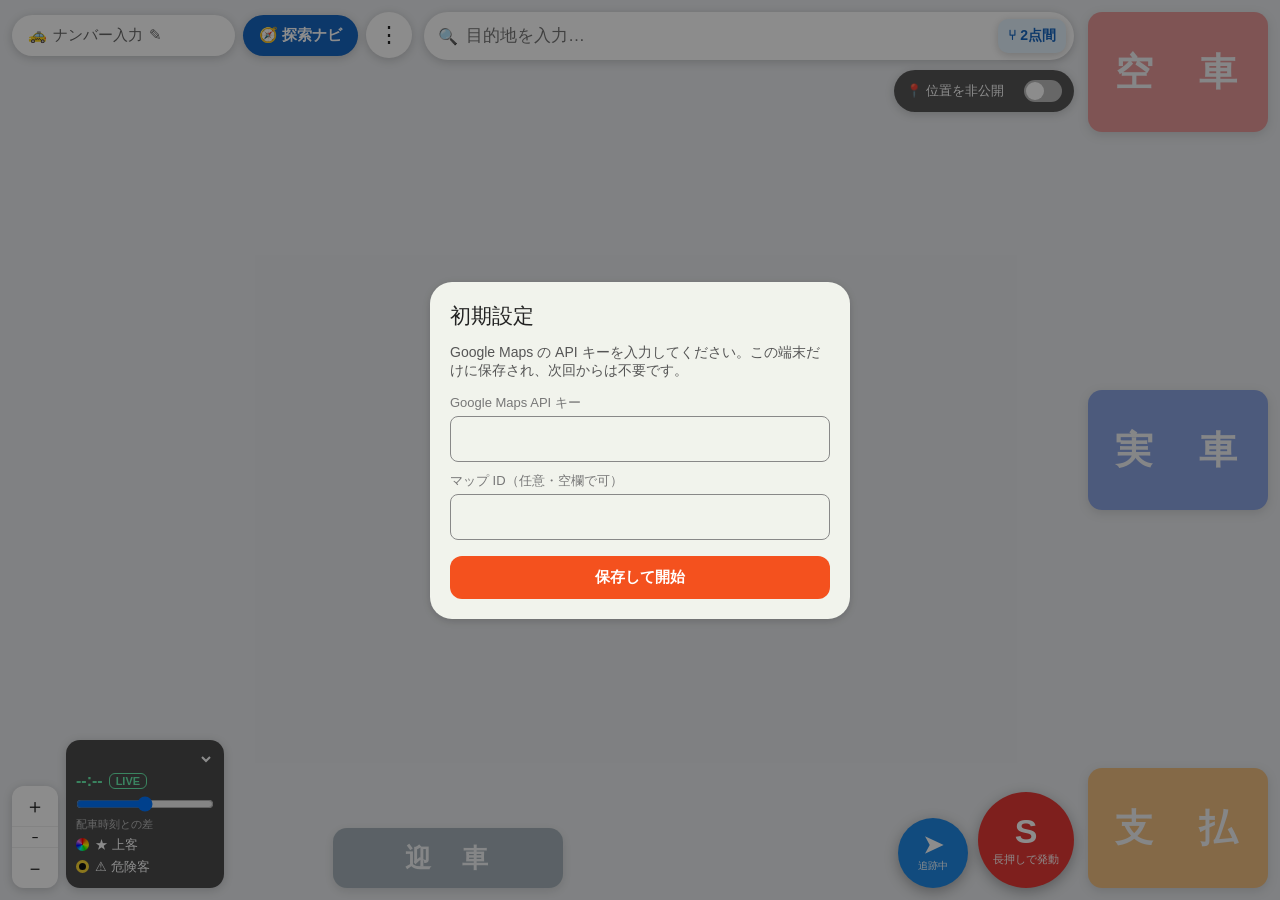
<file: index.html>
<!DOCTYPE html>
<html lang="ja">
<head>
<meta charset="utf-8">
<meta name="viewport" content="width=device-width, initial-scale=1, maximum-scale=1, user-scalable=no, viewport-fit=cover">
<meta name="apple-mobile-web-app-capable" content="yes">
<meta name="mobile-web-app-capable" content="yes">
<meta name="theme-color" content="#1565c0">
<title>Carp-taxi</title>
<link rel="icon" href="data:image/svg+xml,%3Csvg xmlns='http://www.w3.org/2000/svg' viewBox='0 0 64 64'%3E%3Crect width='64' height='64' rx='14' fill='%231565c0'/%3E%3Ctext x='32' y='45' font-size='36' text-anchor='middle'%3E%F0%9F%9A%95%3C/text%3E%3C/svg%3E">
<link rel="manifest" href="manifest.webmanifest">
<link rel="stylesheet" href="css/app.css">
</head>
<body>
<div id="map"></div>

<!-- 通常時の操作部品 -->
<div id="ui">
  <div class="top">
    <button id="btnPlate" class="pill"><span class="ic">🚕</span><span id="plateText">ナンバー入力</span> ✎</button>
    <button id="btnExplore" class="pill blue">🧭 探索ナビ</button>
    <button id="btnMenu" class="round" aria-label="メニュー">⋮</button>
  </div>
  <div class="search">
    <span class="ic">🔍</span>
    <input id="q" type="search" placeholder="目的地を入力…" autocomplete="off" enterkeyhint="search">
    <button id="btnTwo" class="chip">⑂ 2点間</button>
  </div>
  <div id="results" class="results" hidden></div>

  <div id="legend" class="legend">
    <select id="dowSel"></select>
    <div class="clock"><span id="clock">--:--</span><button id="btnLive" class="live on">LIVE</button></div>
    <input id="slider" type="range" min="0" max="1439" step="10">
    <div class="cap">配車時刻との差</div>
    <div id="levels"></div>
    <div class="lv"><i class="dot vip"></i>★ 上客</div>
    <div class="lv"><i class="dot ng"></i>⚠ 危険客</div>
  </div>

  <div class="zoom"><button id="zin">＋</button><span id="scale">–</span><button id="zout">－</button></div>
  <label class="private"><span>📍 位置を非公開</span><input id="chkPrivate" type="checkbox"><i></i></label>
  <div id="meter" class="meter">
    <button data-m="vacant" class="m-vacant">空　車</button>
    <button data-m="occupied" class="m-occupied">実　車</button>
    <button data-m="pay" class="m-pay">支　払</button>
    <button data-m="pickup" class="m-pickup">迎　車</button>
  </div>
  <button id="btnFollow" class="fab follow on"><span>➤</span><small>追跡中</small></button>
  <button id="btnS" class="fab sos"><span>S</span><small>長押しで発動</small></button>
  <div id="tripBar" class="tripbar" hidden></div>
</div>

<!-- 地図をタップした地点の操作 -->
<div id="pinBar" class="sheet small" hidden></div>

<!-- ナビ中の表示 -->
<div id="nav" hidden>
  <div class="navtop"><div id="navArrow" class="arrow">↑</div><div><div id="navDist" class="ndist"></div><div id="navText" class="ntext"></div></div></div>
  <div id="navNext" class="navnext" hidden></div>
  <div class="navside">
    <button id="navMute" class="round">🔊</button>
    <button id="navOver" class="round">🗺</button>
    <button id="navTraffic" class="round">🚦</button>
  </div>
  <div id="navSpeed" class="speed"><b>0</b><small>km/h</small></div>
  <div class="navbottom">
    <div><b id="navEta">--:--</b><small>到着予定</small></div>
    <div><b id="navRemT"></b><small id="navRemD"></small></div>
    <button id="navEnd" class="btn red">終了</button>
  </div>
</div>

<div id="sheet" class="sheet" hidden></div>
<div id="dialog" class="dialog" hidden><div class="box" id="dialogBox"></div></div>
<div id="toast" class="toast" hidden></div>

<script src="vendor/qrcode.js"></script>
<script type="module" src="js/app.js"></script>
</body>
</html>
</file>
<file: css/app.css>
*{box-sizing:border-box;-webkit-tap-highlight-color:transparent}
html,body{margin:0;height:100%;overflow:hidden;font-family:-apple-system,BlinkMacSystemFont,"Hiragino Sans","Noto Sans JP",sans-serif;color:#222;overscroll-behavior:none}
/* Google マップは地図の枠に position:relative を上書きするので、高さが 0 にならないよう固定する */
#map{position:fixed!important;inset:0;width:100%;height:100%;background:#e8eaed}
button{font:inherit;border:0;cursor:pointer;color:inherit}
[hidden]{display:none!important}
#ui>*,#nav>*{position:fixed;z-index:5}
.pill,.round,.chip,.search,.zoom,.legend,.private,.sheet,.box,.results{box-shadow:0 2px 10px rgba(0,0,0,.18)}

.top{top:calc(10px + env(safe-area-inset-top));left:10px;right:10px;display:flex;gap:8px;align-items:center}
.pill{background:#fff;border-radius:999px;padding:11px 16px;font-size:15px;color:#666;display:flex;gap:6px;align-items:center;white-space:nowrap;overflow:hidden}
.pill:first-child{flex:1;min-width:0}
.pill.blue{background:#1565c0;color:#fff;font-weight:700}
.round{width:46px;height:46px;border-radius:50%;background:#fff;font-size:22px;flex:none}
.search{top:calc(66px + env(safe-area-inset-top));left:10px;right:10px;background:#fff;border-radius:999px;display:flex;align-items:center;padding:6px 8px 6px 14px;gap:8px}
.search input{flex:1;min-width:0;border:0;outline:0;font-size:17px;background:transparent;padding:8px 0}
.chip{background:#e3f2fd;color:#1565c0;border-radius:10px;padding:8px 10px;font-weight:700;font-size:14px;white-space:nowrap}
.results{top:calc(122px + env(safe-area-inset-top));left:10px;right:10px;background:#fff;border-radius:14px;max-height:45vh;overflow:auto;z-index:8!important}
.results button{display:block;width:100%;text-align:left;background:#fff;padding:12px 14px;border-bottom:1px solid #eee}
.results b{display:block;font-size:15px}.results small{color:#777}

.legend{left:10px;bottom:calc(292px + env(safe-area-inset-bottom));width:150px;background:rgba(40,40,40,.82);color:#fff;border-radius:14px;padding:10px;font-size:13px}
.legend select{width:100%;background:transparent;color:#fff;border:0;font-size:14px;font-weight:700;margin-bottom:4px}
.legend select option{color:#222}
.clock{display:flex;align-items:center;gap:6px}
.clock span{color:#69f0ae;font-weight:700;font-size:16px}
.live{border:1px solid #888;color:#aaa;background:transparent;border-radius:6px;font-size:11px;padding:1px 6px;font-weight:700}
.live.on{border-color:#69f0ae;color:#69f0ae}
.legend input[type=range]{width:100%;margin:6px 0 2px}
.cap{color:#bbb;font-size:11px;margin:2px 0}
.lv{display:flex;align-items:center;gap:6px;line-height:1.7}
.dot{width:13px;height:13px;border-radius:50%;display:inline-block;flex:none}
.dot.vip{background:conic-gradient(red,orange,yellow,lime,cyan,blue,violet,red)}
.dot.ng{background:#111;border:3px solid #fdd835}
body.nolegend .legend{display:none}

.zoom{left:10px;bottom:calc(16px + env(safe-area-inset-bottom));background:#fff;border-radius:12px;display:flex;flex-direction:column;align-items:center;width:46px}
.zoom button{background:transparent;width:46px;height:40px;font-size:20px}
.zoom span{font-size:11px;font-weight:700;border-top:1px solid #eee;border-bottom:1px solid #eee;width:100%;text-align:center;padding:4px 0}
.private{left:66px;right:118px;bottom:calc(242px + env(safe-area-inset-bottom));background:rgba(70,70,70,.9);color:#fff;border-radius:999px;padding:8px 12px;display:flex;justify-content:space-between;align-items:center;font-size:14px;max-width:230px}
.private input{display:none}
.private i{width:38px;height:22px;border-radius:999px;background:#bbb;position:relative;transition:.2s;flex:none}
.private i:after{content:"";position:absolute;left:2px;top:2px;width:18px;height:18px;border-radius:50%;background:#fff;transition:.2s}
.private input:checked+i{background:#e53935}.private input:checked+i:after{left:18px}
/* メーターと同じ並び（上から 空車・実車・支払）。いまの状態のボタンだけ濃く表示する */
.meter{left:66px;right:118px;bottom:calc(16px + env(safe-area-inset-bottom));max-width:300px;display:flex;flex-direction:column;gap:6px}
.meter button{height:52px;border-radius:12px;color:#fff;font-size:23px;font-weight:800;letter-spacing:.1em;opacity:.45;border:3px solid transparent;box-shadow:0 3px 10px rgba(0,0,0,.25)}
.meter button.on{opacity:1;border-color:#fff;box-shadow:0 0 0 3px rgba(0,0,0,.55),0 4px 14px rgba(0,0,0,.35)}
.meter.busy{pointer-events:none}.meter.busy button{opacity:.3}
.m-vacant{background:#e53935}.m-occupied{background:#1a4fd6}.m-pay{background:#fb8c00}
.meter .m-pickup{background:#546e7a;height:40px;font-size:18px}
.fab{right:12px;width:96px;height:96px;border-radius:50%;color:#fff;display:flex;flex-direction:column;align-items:center;justify-content:center;box-shadow:0 4px 14px rgba(0,0,0,.3);user-select:none;-webkit-user-select:none;touch-action:none}
.fab span{font-size:34px;font-weight:800;line-height:1}.fab small{font-size:11px;margin-top:4px}
.follow{bottom:calc(124px + env(safe-area-inset-bottom));background:#9e9e9e}.follow.on{background:#1e88e5}
.sos{bottom:calc(16px + env(safe-area-inset-bottom));background:#e53935}
.sos.arming{transform:scale(1.12);transition:transform 1s linear}
.sos.active{background:#7f0000}
.tripbar{top:calc(122px + env(safe-area-inset-top));left:10px;right:10px;background:#fb8c00;color:#fff;border-radius:12px;padding:8px 12px;font-size:14px;font-weight:700;text-align:center}

.sheet{position:fixed;left:0;right:0;bottom:0;z-index:20;background:#fff;border-radius:18px 18px 0 0;max-height:82vh;overflow:auto;padding:14px 14px calc(18px + env(safe-area-inset-bottom))}
.sheet.small{z-index:9}
.sheet h2{margin:0 0 10px;font-size:18px;display:flex;justify-content:space-between;align-items:center}
.sheet h2 button{background:#eee;border-radius:50%;width:34px;height:34px}
.row{display:flex;gap:8px;flex-wrap:wrap;margin:8px 0}
.btn{background:#eee;border-radius:12px;padding:12px 14px;font-weight:700;font-size:15px;flex:1;min-width:110px}
.btn.blue{background:#1565c0;color:#fff}.btn.red{background:#e53935;color:#fff}.btn.orange{background:#f4511e;color:#fff}.btn.line{background:#fff;border:1.5px solid #888}
.list>*{display:block;width:100%;text-align:left;background:#f6f6f6;border-radius:12px;padding:11px 12px;margin:6px 0;font-size:14px}
.list b{display:block;font-size:15px}.list small{color:#666}
.menu button{display:flex;gap:14px;align-items:center;width:100%;background:#fff;padding:15px 6px;font-size:17px;border-bottom:1px solid #eee;text-align:left}
.menu small{display:block;color:#777;font-size:12px}
.cards{display:grid;grid-template-columns:repeat(3,1fr);gap:8px;margin:8px 0}
.card{border-radius:12px;padding:10px 4px;text-align:center;font-size:12px;border:1.5px solid}
.card b{display:block;font-size:18px}
.card.c1{background:#e3f2fd;border-color:#90caf9;color:#1565c0}.card.c2{background:#fff3e0;border-color:#ffcc80;color:#ef6c00}.card.c3{background:#ffebee;border-color:#ef9a9a;color:#e53935}
.routebox{background:#1a237e;color:#fff;border-radius:12px;padding:12px;margin:8px 0;font-size:14px}
.routebox .big{font-size:17px;font-weight:700;margin:6px 0;padding-bottom:6px;border-bottom:1px solid rgba(255,255,255,.3)}
.routebox .stop{display:flex;justify-content:space-between;gap:8px;line-height:1.8}.routebox .stop span:last-child{opacity:.8;white-space:nowrap}
.alt{border:2px solid #ddd;background:#fff}.alt.on{border-color:#1565c0;background:#e3f2fd}
.bars{display:flex;align-items:flex-end;gap:2px;height:110px;margin:8px 0}
.bars div{flex:1;background:#f4511e;border-radius:3px 3px 0 0;min-height:1px;position:relative}
.bars div span{position:absolute;bottom:-16px;left:0;right:0;text-align:center;font-size:9px;color:#666}

.dialog{position:fixed;inset:0;z-index:30;background:rgba(0,0,0,.45);display:flex;align-items:center;justify-content:center;padding:16px}
.box{background:#f1f3ec;border-radius:22px;padding:20px;width:100%;max-width:420px;max-height:88vh;overflow:auto}
.box h2{margin:0 0 12px;font-size:21px;font-weight:500}
.box label{display:block;font-size:13px;color:#777;margin:10px 0 4px}
.box input[type=text],.box input[type=time],.box input[type=password],.box textarea,.box select{width:100%;font-size:17px;padding:12px;border:1.5px solid #888;border-radius:8px;background:transparent}
.addr{background:#fff;border-radius:10px;padding:12px;font-size:15px}
.tags{display:flex;gap:6px;flex-wrap:wrap}
.tags button{background:#fff;border:1.5px solid #bbb;border-radius:999px;padding:7px 12px;font-size:14px}
.tags button.on{background:#1565c0;color:#fff;border-color:#1565c0}
.actions{display:flex;justify-content:flex-end;gap:10px;margin-top:16px}
.actions .txt{background:transparent;color:#2e7d32;font-size:16px;padding:10px}
.toast{position:fixed;left:50%;top:calc(180px + env(safe-area-inset-top));transform:translateX(-50%);z-index:40;background:rgba(30,30,30,.92);color:#fff;border-radius:12px;padding:10px 16px;font-size:14px;max-width:88vw;text-align:center}

/* ナビ中 */
/* ナビ中も 空車・実車・支払 と S は押せるように残す */
body.navi #ui>:not(.meter):not(.sos):not(.tripbar){display:none}
body.navi .meter{left:92px;bottom:calc(96px + env(safe-area-inset-bottom))}
body.navi .sos{bottom:calc(96px + env(safe-area-inset-bottom))}
body.navi .tripbar{top:auto;bottom:calc(318px + env(safe-area-inset-bottom));left:92px;right:118px;font-size:12px;padding:5px 8px}
.navtop{top:calc(8px + env(safe-area-inset-top));left:8px;right:8px;background:#0d47a1;color:#fff;border-radius:16px;padding:12px 14px;display:flex;gap:14px;align-items:center;box-shadow:0 3px 12px rgba(0,0,0,.35)}
.arrow{font-size:54px;line-height:1;font-weight:700;width:60px;text-align:center}
.ndist{font-size:30px;font-weight:800}.ntext{font-size:16px;opacity:.95}
.navnext{top:calc(104px + env(safe-area-inset-top));left:8px;background:#1565c0;color:#fff;border-radius:0 0 12px 12px;padding:6px 12px;font-size:14px}
.navside{right:8px;top:calc(120px + env(safe-area-inset-top));display:flex;flex-direction:column;gap:8px}
.navside .off{opacity:.45}
.speed{left:10px;bottom:calc(96px + env(safe-area-inset-bottom));background:#fff;border:4px solid #222;border-radius:50%;width:70px;height:70px;display:flex;flex-direction:column;align-items:center;justify-content:center}
.speed b{font-size:24px;line-height:1}.speed small{font-size:10px}
.navbottom{left:0;right:0;bottom:0;background:#fff;padding:12px 14px calc(12px + env(safe-area-inset-bottom));display:flex;gap:14px;align-items:center;justify-content:space-between;border-radius:16px 16px 0 0;box-shadow:0 -3px 12px rgba(0,0,0,.2)}
.navbottom b{display:block;font-size:24px}.navbottom small{color:#666;font-size:12px}
.navbottom .btn{flex:none;min-width:84px}
@media (min-width:700px){.legend{width:180px}.sheet{max-width:520px;left:auto;right:12px;bottom:12px;border-radius:18px}}

.qr{background:#fff;border-radius:16px;padding:6px;margin:10px 0}.qr svg{width:100%;height:auto;display:block}

/* ===== タブレット横向き：車載メーターの画面と同じ位置にボタンを置く =====
   右端に上から 空車・実車・支払（画面の高さいっぱいに等間隔）、下段の左から 2 番目に 迎車。
   メニューやルートの画面は左側に出して、地図とボタンを隠さない。 */
@media (orientation:landscape) and (min-width:900px) and (min-height:540px){
  .top{left:12px;right:auto;width:400px;top:calc(12px + env(safe-area-inset-top))}
  .search{top:calc(12px + env(safe-area-inset-top));left:424px;right:206px}
  .results{top:calc(70px + env(safe-area-inset-top));left:424px;right:206px}
  .tripbar{top:calc(70px + env(safe-area-inset-top));left:424px;right:398px}
  .private{left:auto;right:206px;top:calc(70px + env(safe-area-inset-top));bottom:auto;width:180px;max-width:none;font-size:13px;padding:10px 12px}
  .meter{left:auto;right:12px;top:calc(12px + env(safe-area-inset-top));bottom:calc(12px + env(safe-area-inset-bottom));width:180px;max-width:none;justify-content:space-between;gap:0}
  .meter button{height:min(120px,24vh);font-size:38px;border-radius:14px}
  .meter .m-pickup{position:fixed;left:26%;width:18%;bottom:calc(12px + env(safe-area-inset-bottom));height:60px;font-size:26px}
  .sos{right:206px;bottom:calc(12px + env(safe-area-inset-bottom));width:96px;height:96px}
  .follow{right:312px;bottom:calc(12px + env(safe-area-inset-bottom));width:70px;height:70px}
  .follow span{font-size:24px}.follow small{font-size:10px;margin-top:2px}
  .zoom{left:12px;bottom:calc(12px + env(safe-area-inset-bottom))}
  .legend{left:66px;bottom:calc(12px + env(safe-area-inset-bottom));width:158px}
  .sheet{left:12px;right:auto;top:calc(70px + env(safe-area-inset-top));bottom:12px;width:440px;max-width:none;max-height:none;border-radius:18px}
  .sheet.small{top:auto;max-height:calc(100% - 90px)}
  .toast{top:calc(124px + env(safe-area-inset-top))}
  /* ナビ中：案内は左上にまとめ、ボタンの位置は変えない */
  body.navi .meter{left:auto;right:12px;bottom:calc(12px + env(safe-area-inset-bottom))}
  body.navi .sos{bottom:calc(12px + env(safe-area-inset-bottom))}
  body.navi .tripbar{top:calc(12px + env(safe-area-inset-top));bottom:auto;left:566px;right:270px;font-size:13px;padding:6px 8px}
  .navtop{left:12px;right:auto;width:440px;top:calc(12px + env(safe-area-inset-top))}
  .arrow{font-size:64px;width:72px}.ndist{font-size:36px}.ntext{font-size:18px}
  .navnext{left:12px;top:calc(118px + env(safe-area-inset-top))}
  .navbottom{left:12px;right:auto;width:440px;top:calc(160px + env(safe-area-inset-top));bottom:auto;border-radius:16px;padding:10px 14px}
  .speed{left:464px;top:calc(12px + env(safe-area-inset-top));bottom:auto;width:84px;height:84px}.speed b{font-size:30px}
  .navside{right:206px;top:calc(12px + env(safe-area-inset-top))}
}
</file>
